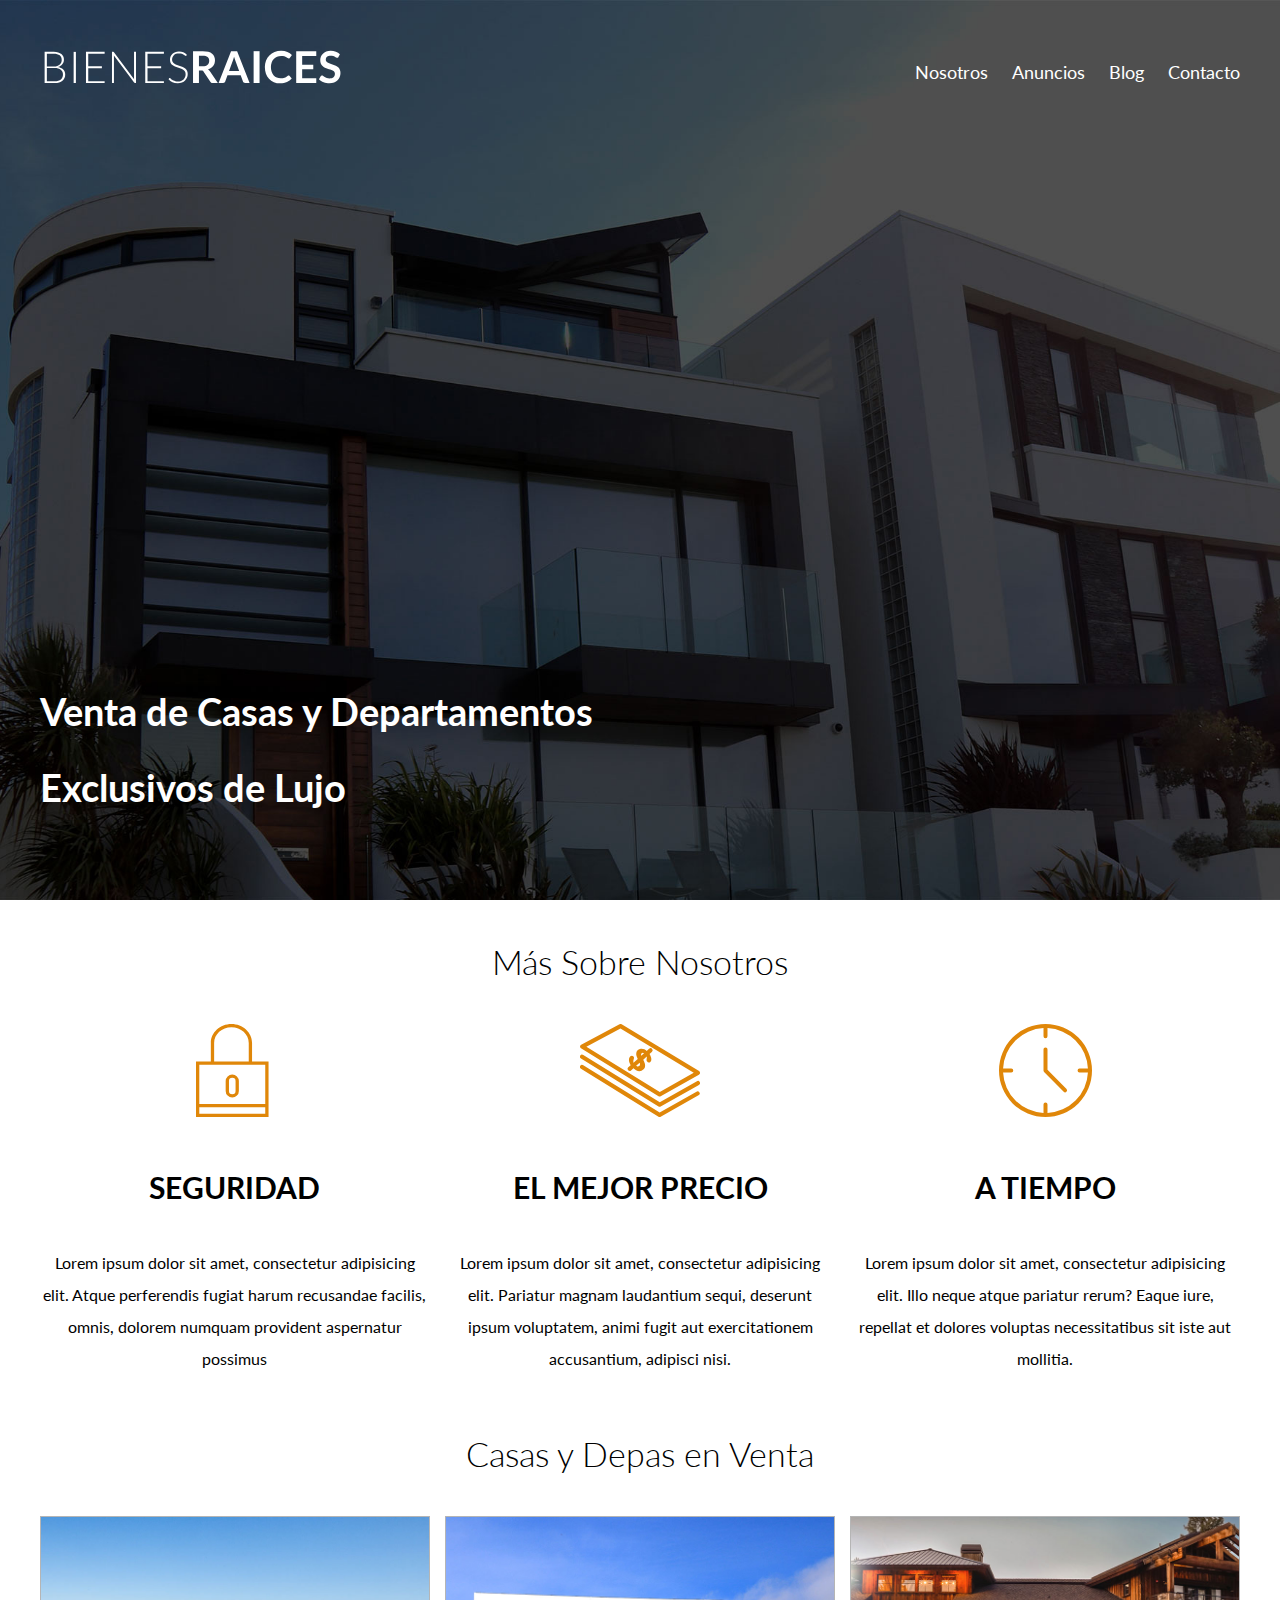
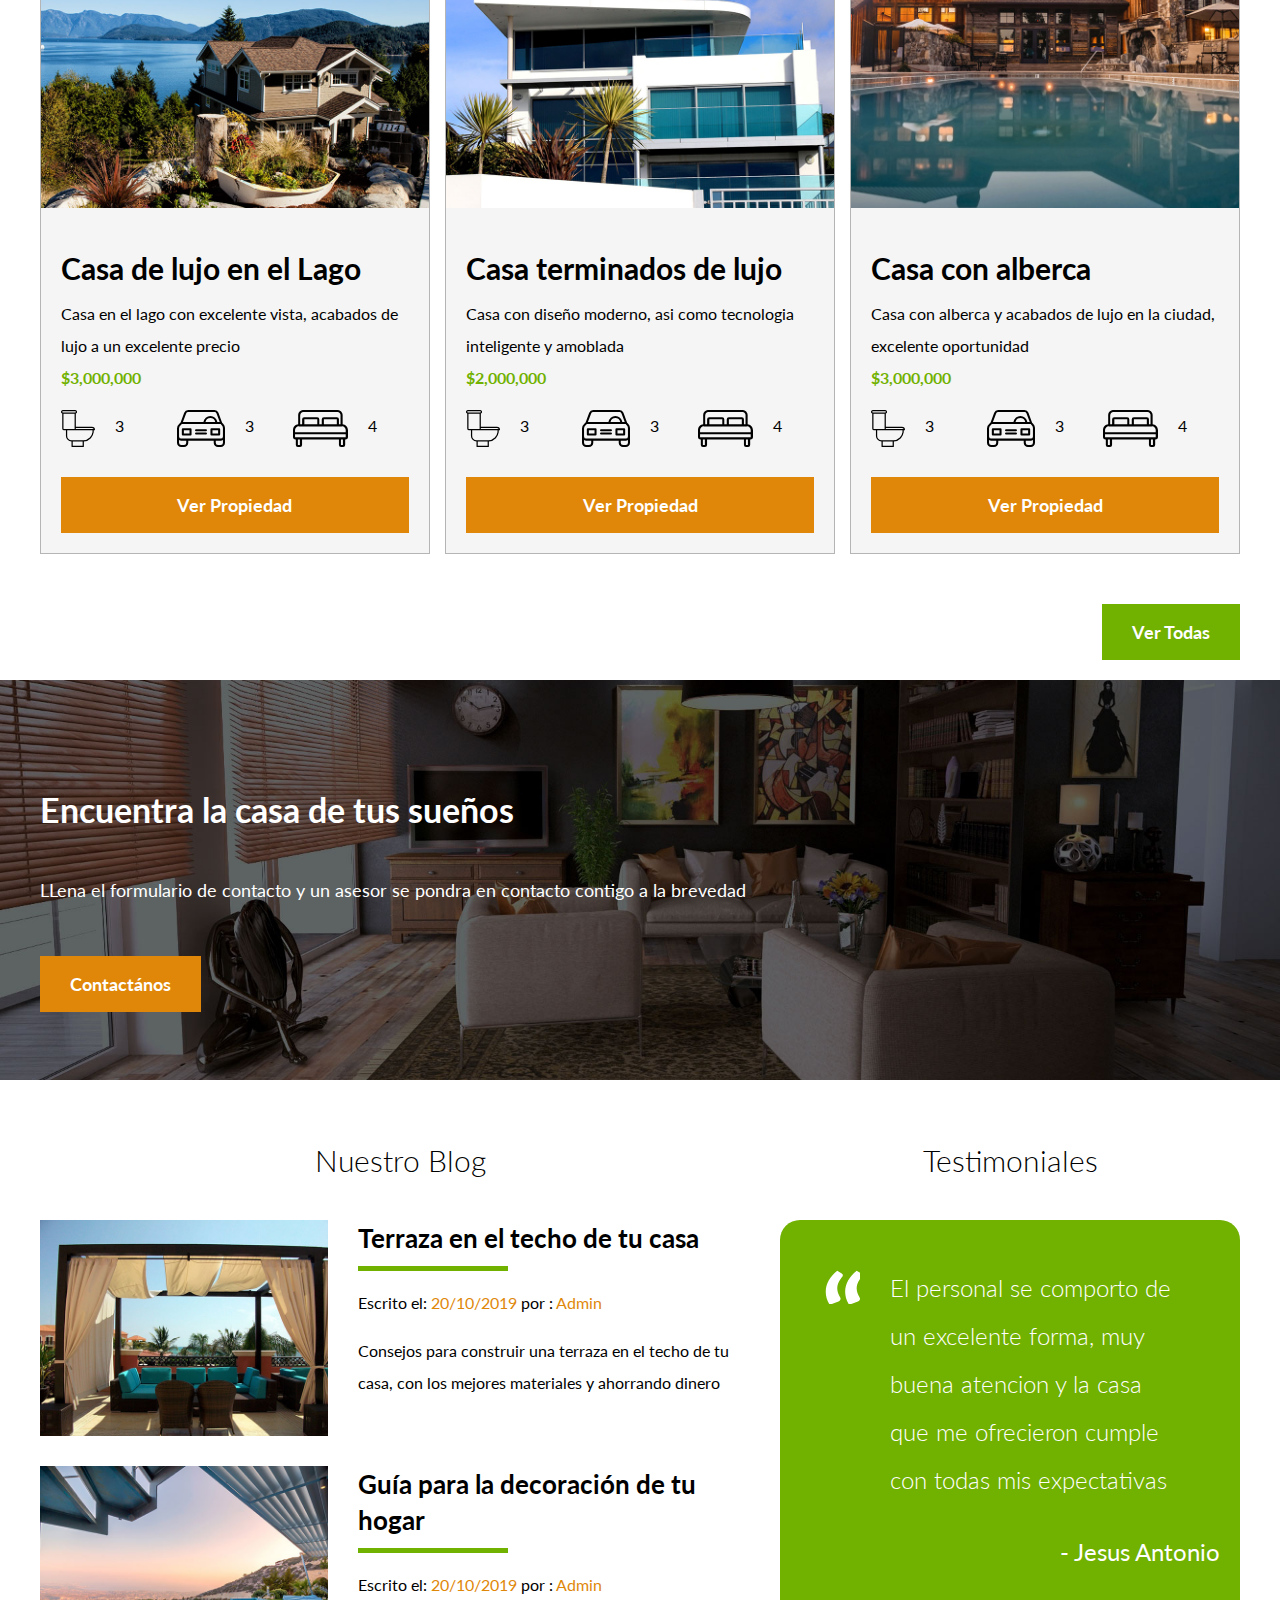
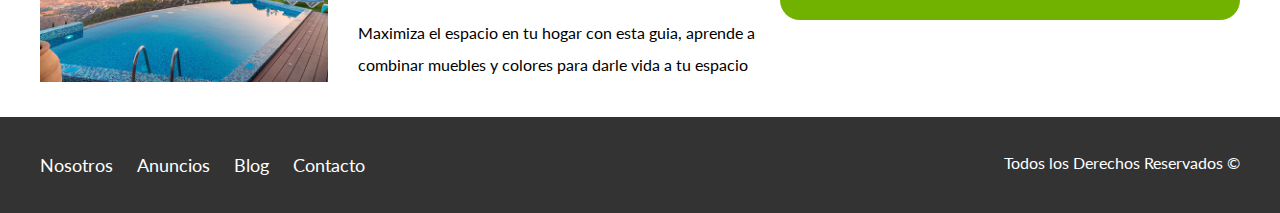
<file: index.html>
<!DOCTYPE html>
<html lang="en">
<head>
	<meta charset="UTF-8">
	<meta name="viewport" content="width=device-width,initial-scale=1.0">
	<meta http-equiv="X-UA-Compatible" content="ie=edge">
	<title>Bienes Raices</title>
	<link href="https://fonts.googleapis.com/css?family=Lato:300,400,700,900&display=swap" rel="stylesheet"> 
	<link rel="stylesheet" href="css/normalize.css">
	<link rel="stylesheet" href="css/styles.css">
</head>
<body>
	<header class="site-header inicio">
		<!-- contenedor necesario para poder centrar la el contenido y poder dejar un espacio en las orillas -->
		<div class="contenedor contenido-header">
			<!-- permite poder manipular la barra de navegacion solo afecta el a y el nav -->
			<div class="barra">
				<a href="index.html">
					<img src="img/logo.svg" alt="Logotipo de Bienes Raices">
				</a>

				<nav class="navegacion">
					<a href="nosotros.html">Nosotros</a>
					<a href="anuncios.html">Anuncios</a>
					<a href="blog.html">Blog</a>
					<a href="contacto.html">Contacto</a>
				</nav>
			</div>

			<h1>Venta de Casas y Departamentos Exclusivos de Lujo</h1>
		</div> 
	</header>

	<section class="contenedor seccion">
		<h2 class="fw-300 centrar-texto">Más Sobre Nosotros</h2>

		<div class="iconos-nosotros">
			<div class="icono">
				<img src="img/icono1.svg" alt="Icono Seguridad">
				<h3>Seguridad</h3>
				<p>Lorem ipsum dolor sit amet, consectetur adipisicing elit. Atque perferendis fugiat harum recusandae facilis, omnis, dolorem numquam provident aspernatur possimus</p>
			</div>

			<div class="icono">
				<img src="img/icono2.svg" alt="Icono Mejor Precio">
				<h3>El Mejor Precio</h3>
				<p>Lorem ipsum dolor sit amet, consectetur adipisicing elit. Pariatur magnam laudantium sequi, deserunt ipsum voluptatem, animi fugit aut exercitationem accusantium, adipisci nisi.</p>
			</div>

			<div class="icono">
				<img src="img/icono3.svg" alt="Icono a Tiempo">
				<h3>A Tiempo</h3>
				<p>Lorem ipsum dolor sit amet, consectetur adipisicing elit. Illo neque atque pariatur rerum? Eaque iure, repellat et dolores voluptas necessitatibus sit iste aut mollitia.</p>
			</div>
		</div>
	</section>

	<main class="seccion contenedor">
		<h2 class="fw-300 centrar-texto">Casas y Depas en Venta</h2>

		<div class="contenedor-anuncios">
			<div class="anuncio">
				<img src="img/anuncio1.jpg" alt="Anuncio casa en el lago">
				<div class="contenido-anuncio">
					<h3>Casa de lujo en el Lago</h3>
					<p>Casa en el lago con excelente vista, acabados de lujo a un excelente precio</p>
					<p class="precio">$3,000,000</p>
					<ul class="iconos-caracteristicas">
						<li>
							<img src="img/icono_wc.svg" alt="icono wc">
							<p>3</p>
						</li>
						<li>
							<img src="img/icono_estacionamiento.svg" alt="icono autos">
							<p>3</p>
						</li>
						<li>
							<img src="img/icono_dormitorio.svg" alt="icono dormitorio">
							<p>4</p>
						</li>
					</ul>
					<a href="anuncio.html" class="boton boton-amarillo d-block">Ver Propiedad</a>
				</div>
			</div>

			<div class="anuncio">
				<img src="img/anuncio2.jpg" alt="Anuncio casa de lujo">
				<div class="contenido-anuncio">
					<h3>Casa terminados de lujo</h3>
					<p>Casa con diseño moderno, asi como tecnologia inteligente y amoblada</p>
					<p class="precio">$2,000,000</p>
					<ul class="iconos-caracteristicas">
						<li>
							<img src="img/icono_wc.svg" alt="icono wc">
							<p>3</p>
						</li>
						<li>
							<img src="img/icono_estacionamiento.svg" alt="icono autos">
							<p>3</p>
						</li>
						<li>
							<img src="img/icono_dormitorio.svg" alt="icono dormitorio">
							<p>4</p>
						</li>
					</ul>
					<a href="anuncio.html" class="boton boton-amarillo d-block">Ver Propiedad</a>
				</div>
			</div>

			<div class="anuncio">
				<img src="img/anuncio3.jpg" alt="Anuncio casa con alberca">
				<div class="contenido-anuncio">
					<h3>Casa con alberca</h3>
					<p>Casa con alberca y acabados de lujo en la ciudad, excelente oportunidad</p>
					<p class="precio">$3,000,000</p>
					<ul class="iconos-caracteristicas">
						<li>
							<img src="img/icono_wc.svg" alt="icono wc">
							<p>3</p>
						</li>
						<li>
							<img src="img/icono_estacionamiento.svg" alt="icono autos">
							<p>3</p>
						</li>
						<li>
							<img src="img/icono_dormitorio.svg" alt="icono dormitorio">
							<p>4</p>
						</li>
					</ul>
					<a href="anuncio.html" class="boton boton-amarillo d-block">Ver Propiedad</a>
				</div>
			</div>
		</div>
		<div class="ver-todas">
			<a href="anuncios.html" class="boton boton-verde">Ver Todas</a>
		</div>
	</main>
	
	<section class="imagen-contacto">
		<div class="contenedor contenido-contacto">
			<h2>Encuentra la casa de tus sueños</h2>
			<p>LLena el formulario de contacto y un asesor se pondra en contacto contigo a la brevedad</p>
			<a href="contacto.html" class="boton boton-amarillo">Contactános</a>
		</div>
	</section>
	
	<div class="seccion-inferior contenedor seccion">
		<section class="blog">
			<h3 class="centrar-texto fw-300">Nuestro Blog</h3>

			<article class="entrada-blog">
				<div class="imagen">
					<img src="img/blog1.jpg" alt="Entrada de blog">
				</div>
				<div class="texto-entrada">
					<a href="entrada.html">
						<h4>Terraza en el techo de tu casa</h4>
					</a>
					<p>Escrito el: <span>20/10/2019</span> por : <span>Admin</span></p>
					<p>Consejos para construir una terraza en el techo de tu casa, con los mejores materiales y ahorrando dinero</p>
				</div>
			</article>

			<article class="entrada-blog">
				<div class="imagen">
					<img src="img/blog2.jpg" alt="Entrada de blog">
				</div>
				
				<div class="texto-entrada">
					<a href="entrada.html">
						<h4>Guía para la decoración de tu hogar</h4>
					</a>
					<p>Escrito el: <span>20/10/2019</span> por : <span>Admin</span></p>
					<p>Maximiza el espacio en tu hogar con esta guia, aprende a combinar muebles y colores para darle vida a tu espacio</p>
				</div>
			</article>
		</section>

		<section class="testimoniales">
			<h3 class="centrar-texto fw-300">Testimoniales</h3>
			<div class="testimonial">
				<blockquote>
					El personal se comporto de un excelente forma, muy buena atencion y la casa que me ofrecieron cumple con todas mis expectativas
				</blockquote>
				<p>- Jesus Antonio</p>
			</div>
		</section>
	</div>
	
	<footer class="site-footer seccion">
		<div class="contenedor contenedor-footer">
			<nav class="navegacion">
				<a href="nosotros.html">Nosotros</a>
				<a href="anuncion.html">Anuncios</a>
				<a href="blog.html">Blog</a>
				<a href="contacto.html">Contacto</a>	
			</nav>
			<p class="copyright">Todos los Derechos Reservados &copy;</p>
		</div>
	</footer>

</body>
</html>
</file>
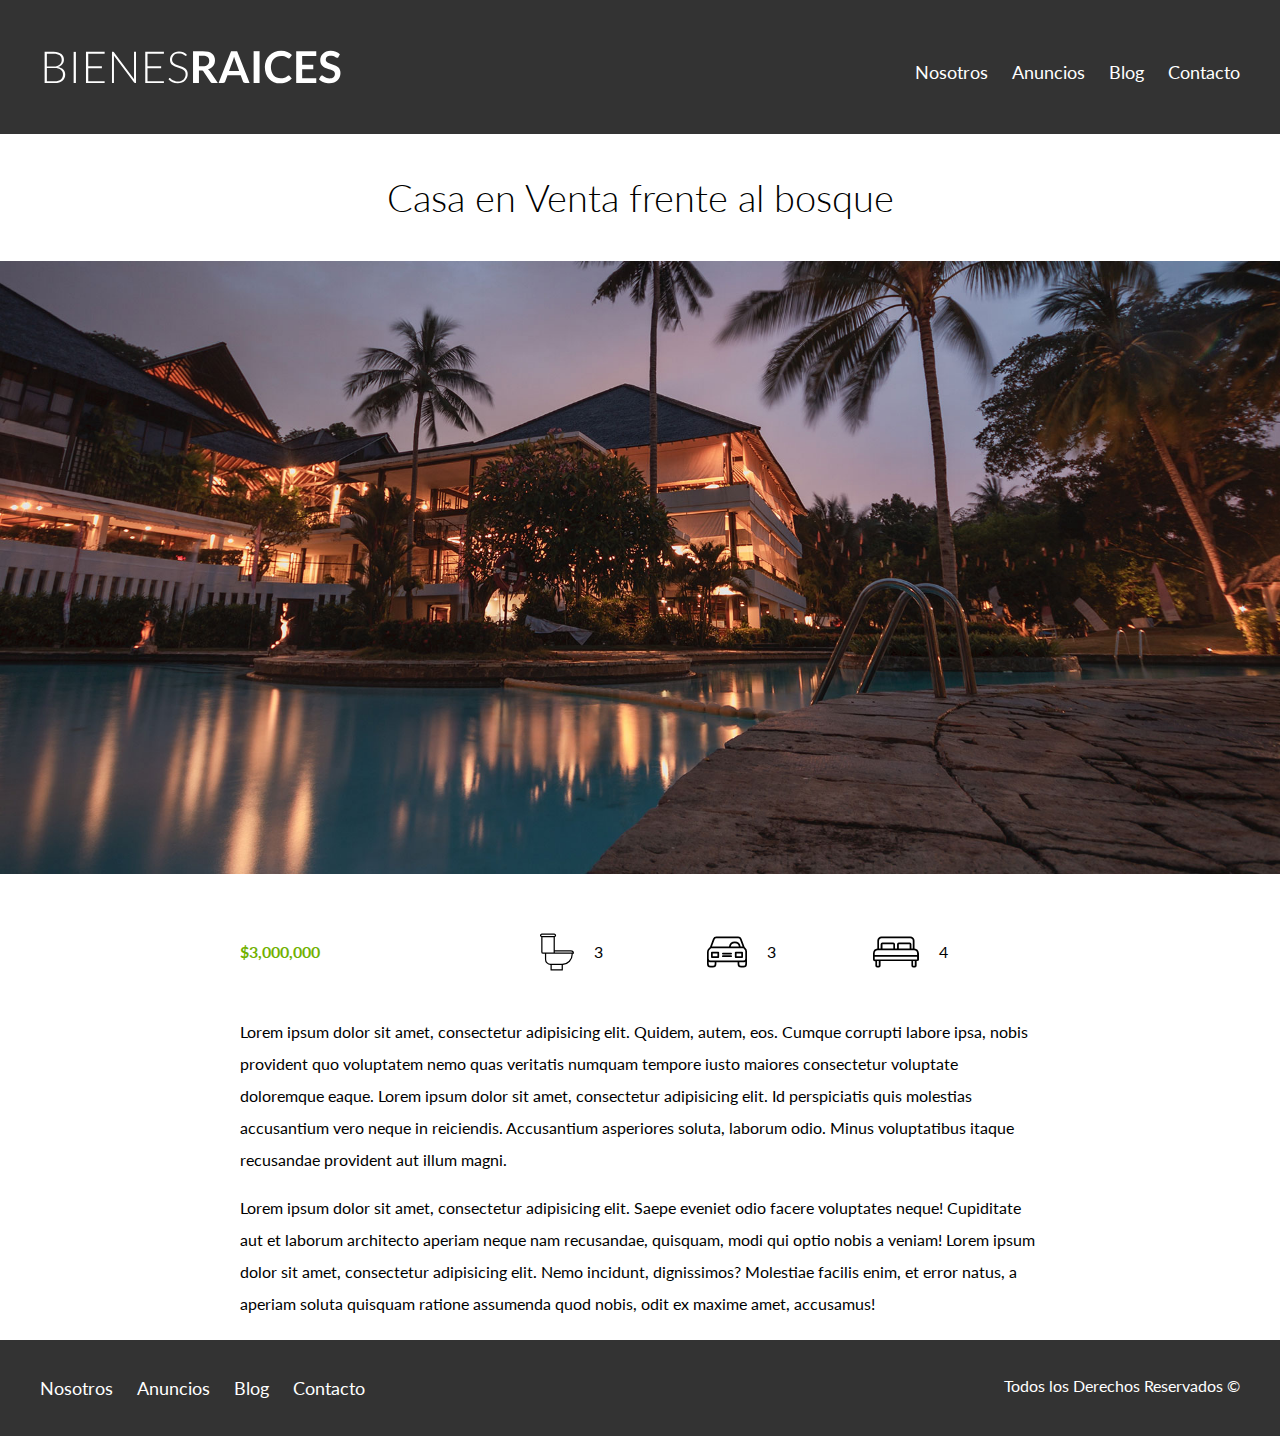
<file: anuncio.html>
<!DOCTYPE html>
<html lang="en">
<head>
	<meta charset="UTF-8">
	<meta name="viewport" content="width=device-width,initial-scale=1.0">
	<meta http-equiv="X-UA-Compatible" content="ie=edge">
	<title>Bienes Raices</title>
	<link href="https://fonts.googleapis.com/css?family=Lato:300,400,700,900&display=swap" rel="stylesheet"> 
	<link rel="stylesheet" href="css/normalize.css">
	<link rel="stylesheet" href="css/styles.css">
</head>
<body>
	<header class="site-header">
		<!-- contenedor necesario para poder centrar la el contenido y poder dejar un espacio en las orillas -->
		<div class="contenedor contenido-header">
			<!-- permite poder manipular la barra de navegacion solo afecta el a y el nav -->
			<div class="barra">
				<a href="index.html">
					<img src="img/logo.svg" alt="Logotipo de Bienes Raices">
				</a>

				<nav class="navegacion">
					<a href="nosotros.html">Nosotros</a>
					<a href="anuncios.html">Anuncios</a>
					<a href="blog.html">Blog</a>
					<a href="contacto.html">Contacto</a>
				</nav>
			</div>

			
		</div> 
	</header>

	
	<h1 class="fw-300 centrar-texto">Casa en Venta frente al bosque</h1>
	<img src="img/destacada.jpg" alt="Imagen Anuncio">	

	<main class="contenedor seccion contenido-centrado">
		<div class="resumen-propiedad">
			<p class="precio">$3,000,000</p>
			<ul class="iconos-caracteristicas">
				<li>
					<img src="img/icono_wc.svg" alt="icono wc">
					<p>3</p>
				</li>
				<li>
					<img src="img/icono_estacionamiento.svg" alt="icono autos">
					<p>3</p>
				</li>
				<li>
					<img src="img/icono_dormitorio.svg" alt="icono dormitorio">
					<p>4</p>
				</li>
			</ul>
		</div>

		<p>
			Lorem ipsum dolor sit amet, consectetur adipisicing elit. Quidem, autem, eos. Cumque corrupti labore ipsa, nobis provident quo voluptatem nemo quas veritatis numquam tempore iusto maiores consectetur voluptate doloremque eaque. Lorem ipsum dolor sit amet, consectetur adipisicing elit. Id perspiciatis quis molestias accusantium vero neque in reiciendis. Accusantium asperiores soluta, laborum odio. Minus voluptatibus itaque recusandae provident aut illum magni.
		</p>

		<p>Lorem ipsum dolor sit amet, consectetur adipisicing elit. Saepe eveniet odio facere voluptates neque! Cupiditate aut et laborum architecto aperiam neque nam recusandae, quisquam, modi qui optio nobis a veniam! Lorem ipsum dolor sit amet, consectetur adipisicing elit. Nemo incidunt, dignissimos? Molestiae facilis enim, et error natus, a aperiam soluta quisquam ratione assumenda quod nobis, odit ex maxime amet, accusamus!</p>
	</main>

	
	
	<footer class="site-footer seccion">
		<div class="contenedor contenedor-footer">
			<nav class="navegacion">
				<a href="nosotros.html">Nosotros</a>
				<a href="anuncion.html">Anuncios</a>
				<a href="blog.html">Blog</a>
				<a href="contacto.html">Contacto</a>	
			</nav>
			<p class="copyright">Todos los Derechos Reservados &copy;</p>
		</div>
	</footer>

</body>
</html>
</file>
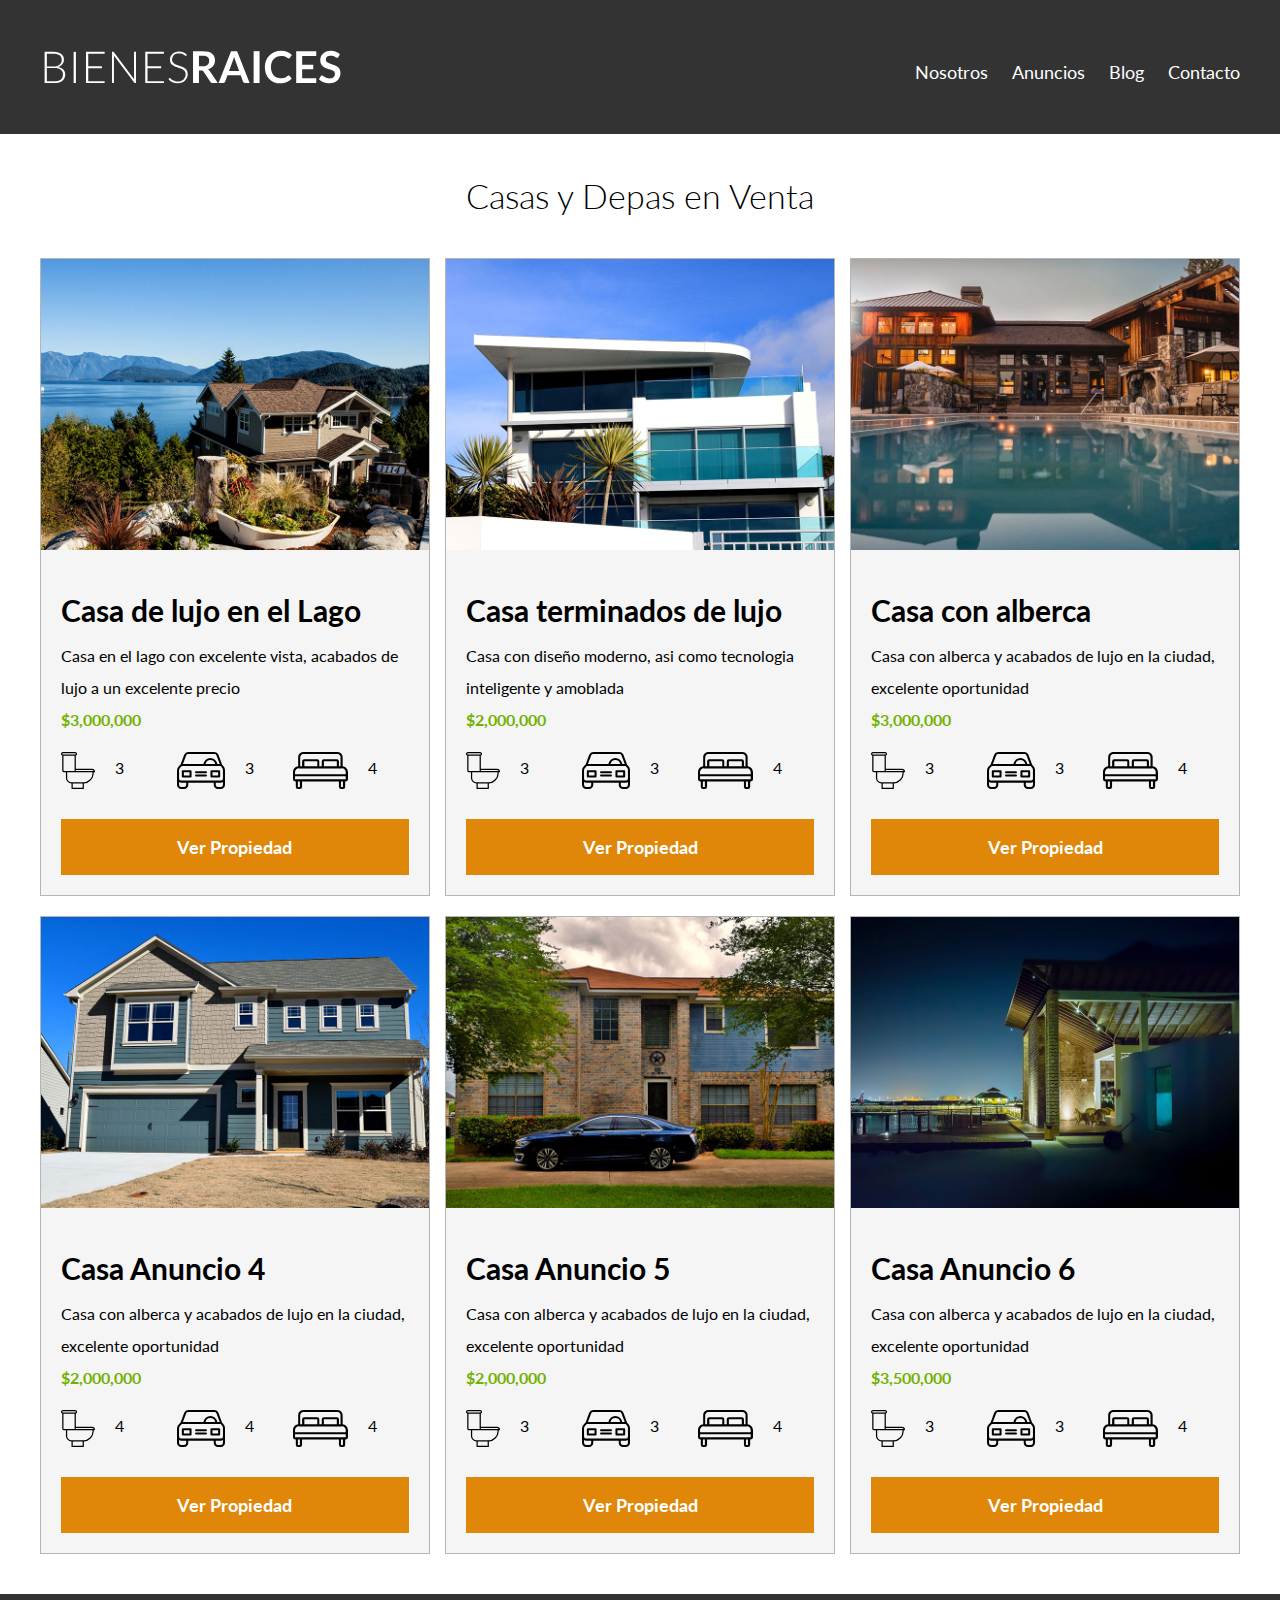
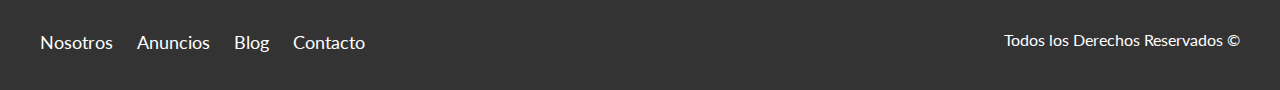
<file: anuncios.html>
<!DOCTYPE html>
<html lang="en">
<head>
	<meta charset="UTF-8">
	<meta name="viewport" content="width=device-width,initial-scale=1.0">
	<meta http-equiv="X-UA-Compatible" content="ie=edge">
	<title>Bienes Raices</title>
	<link href="https://fonts.googleapis.com/css?family=Lato:300,400,700,900&display=swap" rel="stylesheet"> 
	<link rel="stylesheet" href="css/normalize.css">
	<link rel="stylesheet" href="css/styles.css">
</head>
<body>
	<header class="site-header">
		<!-- contenedor necesario para poder centrar la el contenido y poder dejar un espacio en las orillas -->
		<div class="contenedor contenido-header">
			<!-- permite poder manipular la barra de navegacion solo afecta el a y el nav -->
			<div class="barra">
				<a href="index.html">
					<img src="img/logo.svg" alt="Logotipo de Bienes Raices">
				</a>

				<nav class="navegacion">
					<a href="nosotros.html">Nosotros</a>
					<a href="anuncios.html">Anuncios</a>
					<a href="blog.html">Blog</a>
					<a href="contacto.html">Contacto</a>
				</nav>
			</div>

			
		</div> 
	</header>

	
	<main class="seccion contenedor">
		<h2 class="fw-300 centrar-texto">Casas y Depas en Venta</h2>

		<div class="contenedor-anuncios">
			<div class="anuncio">
				<img src="img/anuncio1.jpg" alt="Anuncio casa en el lago">
				<div class="contenido-anuncio">
					<h3>Casa de lujo en el Lago</h3>
					<p>Casa en el lago con excelente vista, acabados de lujo a un excelente precio</p>
					<p class="precio">$3,000,000</p>
					<ul class="iconos-caracteristicas">
						<li>
							<img src="img/icono_wc.svg" alt="icono wc">
							<p>3</p>
						</li>
						<li>
							<img src="img/icono_estacionamiento.svg" alt="icono autos">
							<p>3</p>
						</li>
						<li>
							<img src="img/icono_dormitorio.svg" alt="icono dormitorio">
							<p>4</p>
						</li>
					</ul>
					<a href="anuncio.html" class="boton boton-amarillo d-block">Ver Propiedad</a>
				</div>
			</div>

			<div class="anuncio">
				<img src="img/anuncio2.jpg" alt="Anuncio casa de lujo">
				<div class="contenido-anuncio">
					<h3>Casa terminados de lujo</h3>
					<p>Casa con diseño moderno, asi como tecnologia inteligente y amoblada</p>
					<p class="precio">$2,000,000</p>
					<ul class="iconos-caracteristicas">
						<li>
							<img src="img/icono_wc.svg" alt="icono wc">
							<p>3</p>
						</li>
						<li>
							<img src="img/icono_estacionamiento.svg" alt="icono autos">
							<p>3</p>
						</li>
						<li>
							<img src="img/icono_dormitorio.svg" alt="icono dormitorio">
							<p>4</p>
						</li>
					</ul>
					<a href="anuncio.html" class="boton boton-amarillo d-block">Ver Propiedad</a>
				</div>
			</div>

			<div class="anuncio">
				<img src="img/anuncio3.jpg" alt="Anuncio casa con alberca">
				<div class="contenido-anuncio">
					<h3>Casa con alberca</h3>
					<p>Casa con alberca y acabados de lujo en la ciudad, excelente oportunidad</p>
					<p class="precio">$3,000,000</p>
					<ul class="iconos-caracteristicas">
						<li>
							<img src="img/icono_wc.svg" alt="icono wc">
							<p>3</p>
						</li>
						<li>
							<img src="img/icono_estacionamiento.svg" alt="icono autos">
							<p>3</p>
						</li>
						<li>
							<img src="img/icono_dormitorio.svg" alt="icono dormitorio">
							<p>4</p>
						</li>
					</ul>
					<a href="anuncio.html" class="boton boton-amarillo d-block">Ver Propiedad</a>
				</div>
			</div>


			<div class="anuncio">
				<img src="img/anuncio4.jpg" alt="Anuncio casa 4">
				<div class="contenido-anuncio">
					<h3>Casa Anuncio 4</h3>
					<p>Casa con alberca y acabados de lujo en la ciudad, excelente oportunidad</p>
					<p class="precio">$2,000,000</p>
					<ul class="iconos-caracteristicas">
						<li>
							<img src="img/icono_wc.svg" alt="icono wc">
							<p>4</p>
						</li>
						<li>
							<img src="img/icono_estacionamiento.svg" alt="icono autos">
							<p>4</p>
						</li>
						<li>
							<img src="img/icono_dormitorio.svg" alt="icono dormitorio">
							<p>4</p>
						</li>
					</ul>
					<a href="anuncio.html" class="boton boton-amarillo d-block">Ver Propiedad</a>
				</div>
			</div>


			<div class="anuncio">
				<img src="img/anuncio5.jpg" alt="Anuncio casa 5">
				<div class="contenido-anuncio">
					<h3>Casa Anuncio 5</h3>
					<p>Casa con alberca y acabados de lujo en la ciudad, excelente oportunidad</p>
					<p class="precio">$2,000,000</p>
					<ul class="iconos-caracteristicas">
						<li>
							<img src="img/icono_wc.svg" alt="icono wc">
							<p>3</p>
						</li>
						<li>
							<img src="img/icono_estacionamiento.svg" alt="icono autos">
							<p>3</p>
						</li>
						<li>
							<img src="img/icono_dormitorio.svg" alt="icono dormitorio">
							<p>4</p>
						</li>
					</ul>
					<a href="anuncio.html" class="boton boton-amarillo d-block">Ver Propiedad</a>
				</div>
			</div>


			<div class="anuncio">
				<img src="img/anuncio6.jpg" alt="Anuncio casa con alberca">
				<div class="contenido-anuncio">
					<h3>Casa Anuncio 6</h3>
					<p>Casa con alberca y acabados de lujo en la ciudad, excelente oportunidad</p>
					<p class="precio">$3,500,000</p>
					<ul class="iconos-caracteristicas">
						<li>
							<img src="img/icono_wc.svg" alt="icono wc">
							<p>3</p>
						</li>
						<li>
							<img src="img/icono_estacionamiento.svg" alt="icono autos">
							<p>3</p>
						</li>
						<li>
							<img src="img/icono_dormitorio.svg" alt="icono dormitorio">
							<p>4</p>
						</li>
					</ul>
					<a href="anuncio.html" class="boton boton-amarillo d-block">Ver Propiedad</a>
				</div>
			</div>




		</div>
		
	</main>
	
	<footer class="site-footer seccion">
		<div class="contenedor contenedor-footer">
			<nav class="navegacion">
				<a href="nosotros.html">Nosotros</a>
				<a href="anuncion.html">Anuncios</a>
				<a href="blog.html">Blog</a>
				<a href="contacto.html">Contacto</a>	
			</nav>
			<p class="copyright">Todos los Derechos Reservados &copy;</p>
		</div>
	</footer>

</body>
</html>
</file>
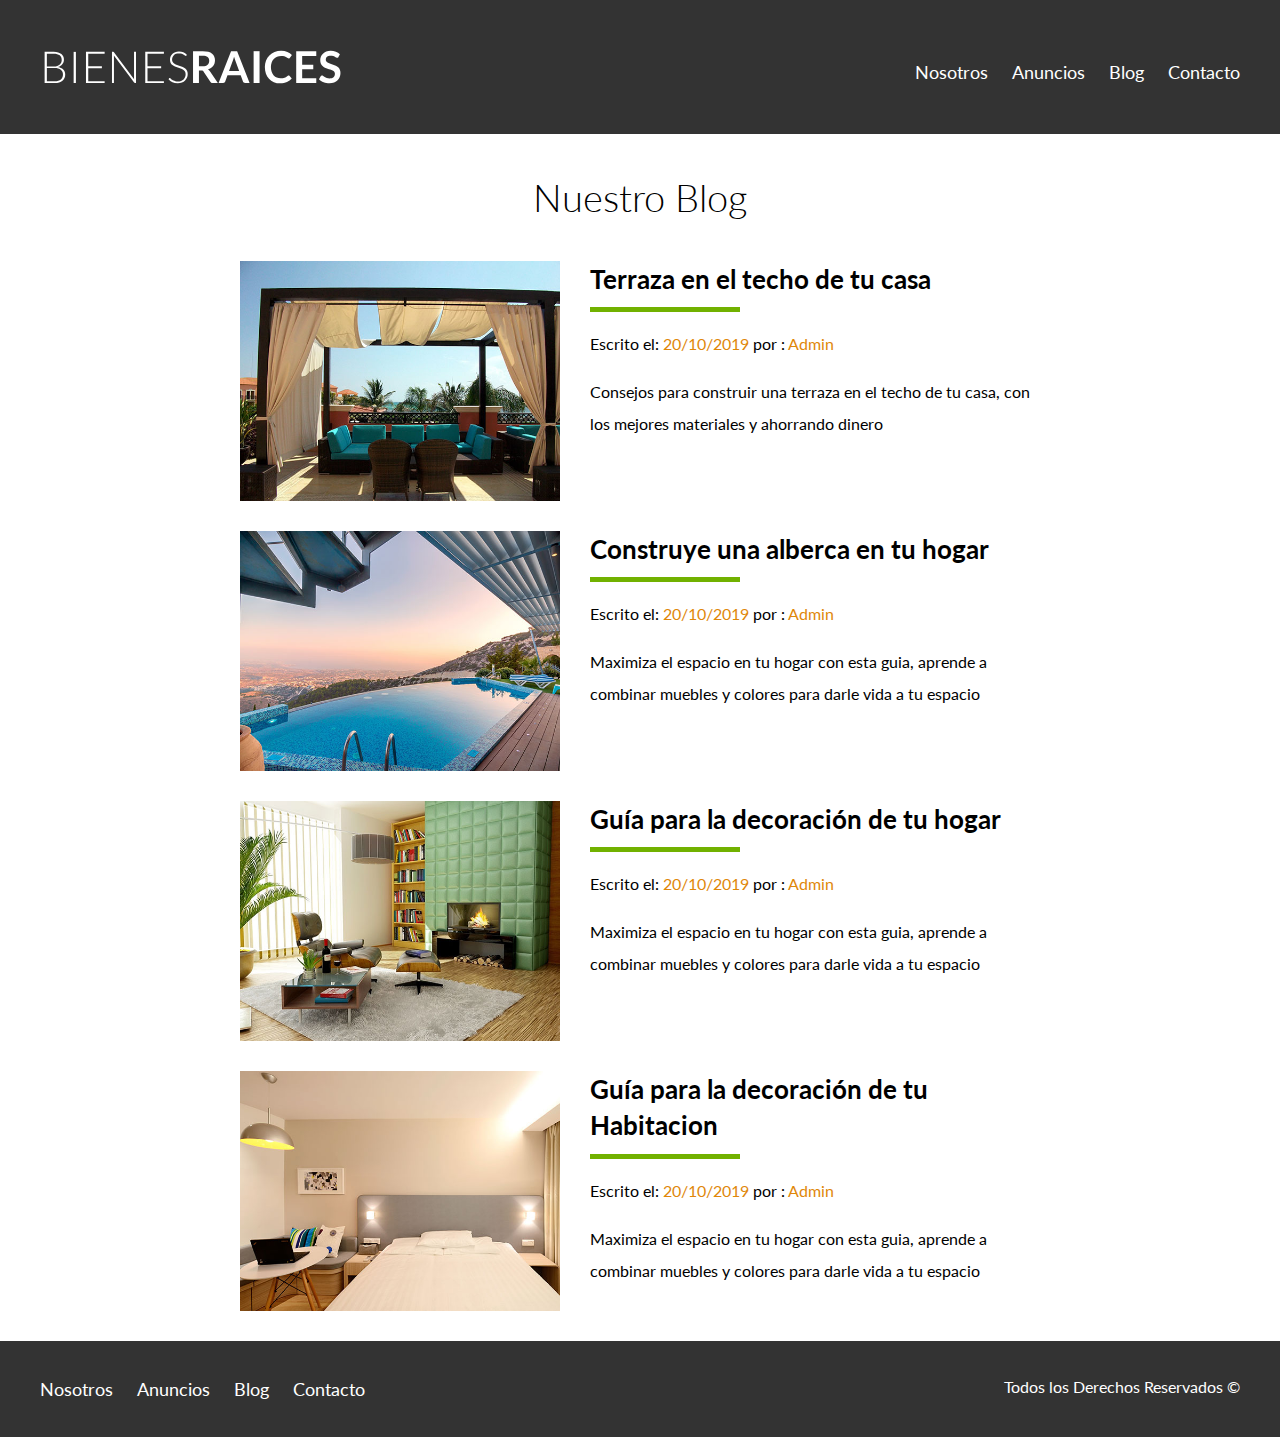
<file: blog.html>
<!DOCTYPE html>
<html lang="en">
<head>
	<meta charset="UTF-8">
	<meta name="viewport" content="width=device-width,initial-scale=1.0">
	<meta http-equiv="X-UA-Compatible" content="ie=edge">
	<title>Bienes Raices</title>
	<link href="https://fonts.googleapis.com/css?family=Lato:300,400,700,900&display=swap" rel="stylesheet"> 
	<link rel="stylesheet" href="css/normalize.css">
	<link rel="stylesheet" href="css/styles.css">
</head>
<body>
	<header class="site-header">
		<!-- contenedor necesario para poder centrar la el contenido y poder dejar un espacio en las orillas -->
		<div class="contenedor contenido-header">
			<!-- permite poder manipular la barra de navegacion solo afecta el a y el nav -->
			<div class="barra">
				<a href="index.html">
					<img src="img/logo.svg" alt="Logotipo de Bienes Raices">
				</a>

				<nav class="navegacion">
					<a href="nosotros.html">Nosotros</a>
					<a href="anuncios.html">Anuncios</a>
					<a href="blog.html">Blog</a>
					<a href="contacto.html">Contacto</a>
				</nav>
			</div>

			
		</div> 
	</header>

	
	<main class="contenedor seccion contenido-centrado">
		<h1 class="fw-300 centrar-texto">Nuestro Blog</h1>
		<article class="entrada-blog">
			<div class="imagen">
				<img src="img/blog1.jpg" alt="Entrada de blog">
			</div>
			<div class="texto-entrada">
				<a href="entrada.html">
					<h4>Terraza en el techo de tu casa</h4>
				</a>
				<p>Escrito el: <span>20/10/2019</span> por : <span>Admin</span></p>
				<p>Consejos para construir una terraza en el techo de tu casa, con los mejores materiales y ahorrando dinero</p>
			</div>
		</article>

		<article class="entrada-blog">
			<div class="imagen">
				<img src="img/blog2.jpg" alt="Entrada de blog">
			</div>

			<div class="texto-entrada">
				<a href="entrada.html">
					<h4>Construye una alberca en tu hogar</h4>
				</a>
				<p>Escrito el: <span>20/10/2019</span> por : <span>Admin</span></p>
				<p>Maximiza el espacio en tu hogar con esta guia, aprende a combinar muebles y colores para darle vida a tu espacio</p>
			</div>
		</article>

		<article class="entrada-blog">
			<div class="imagen">
				<img src="img/blog3.jpg" alt="Entrada de blog">
			</div>

			<div class="texto-entrada">
				<a href="entrada.html">
					<h4>Guía para la decoración de tu hogar</h4>
				</a>
				<p>Escrito el: <span>20/10/2019</span> por : <span>Admin</span></p>
				<p>Maximiza el espacio en tu hogar con esta guia, aprende a combinar muebles y colores para darle vida a tu espacio</p>
			</div>
		</article>

		<article class="entrada-blog">
			<div class="imagen">
				<img src="img/blog4.jpg" alt="Entrada de blog">
			</div>

			<div class="texto-entrada">
				<a href="entrada.html">
					<h4>Guía para la decoración de tu Habitacion</h4>
				</a>
				<p>Escrito el: <span>20/10/2019</span> por : <span>Admin</span></p>
				<p>Maximiza el espacio en tu hogar con esta guia, aprende a combinar muebles y colores para darle vida a tu espacio</p>
			</div>
		</article>
	</main>

	
	
	<footer class="site-footer seccion">
		<div class="contenedor contenedor-footer">
			<nav class="navegacion">
				<a href="nosotros.html">Nosotros</a>
				<a href="anuncion.html">Anuncios</a>
				<a href="blog.html">Blog</a>
				<a href="contacto.html">Contacto</a>	
			</nav>
			<p class="copyright">Todos los Derechos Reservados &copy;</p>
		</div>
	</footer>

</body>
</html>
</file>
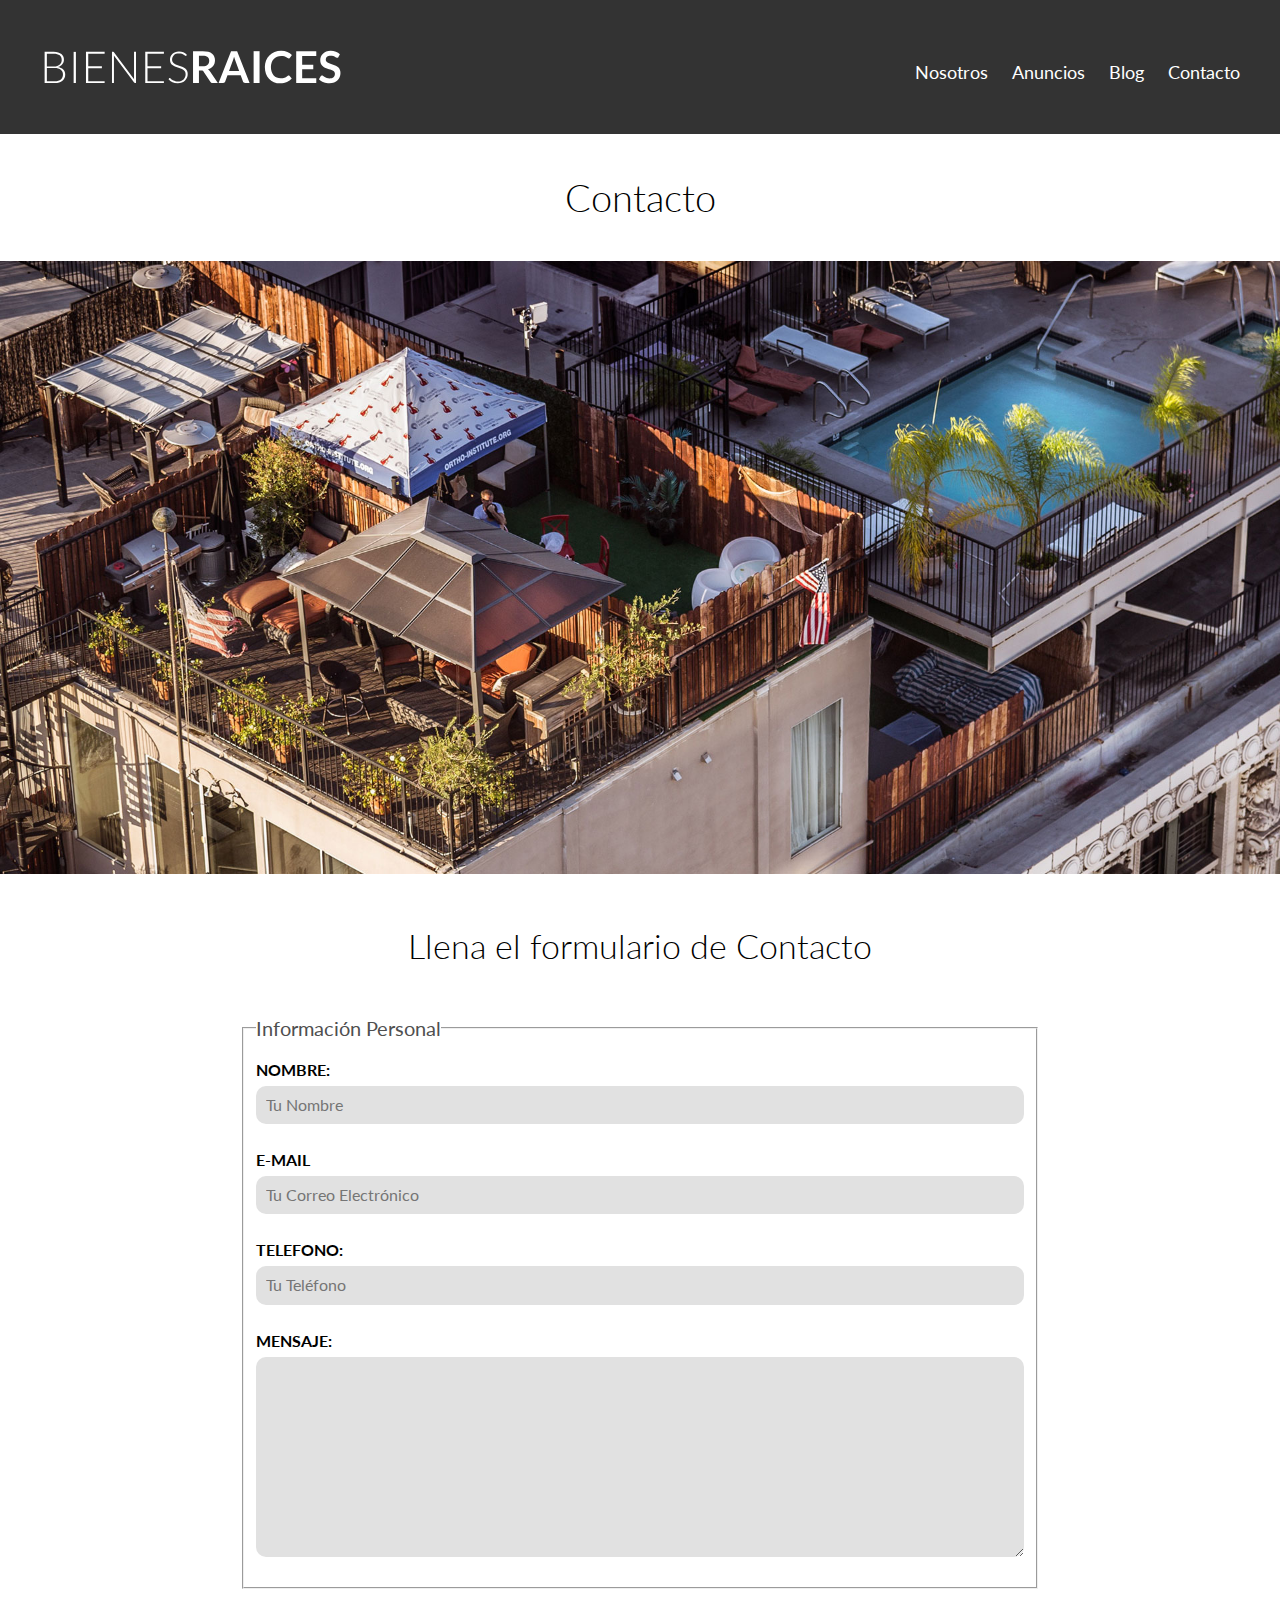
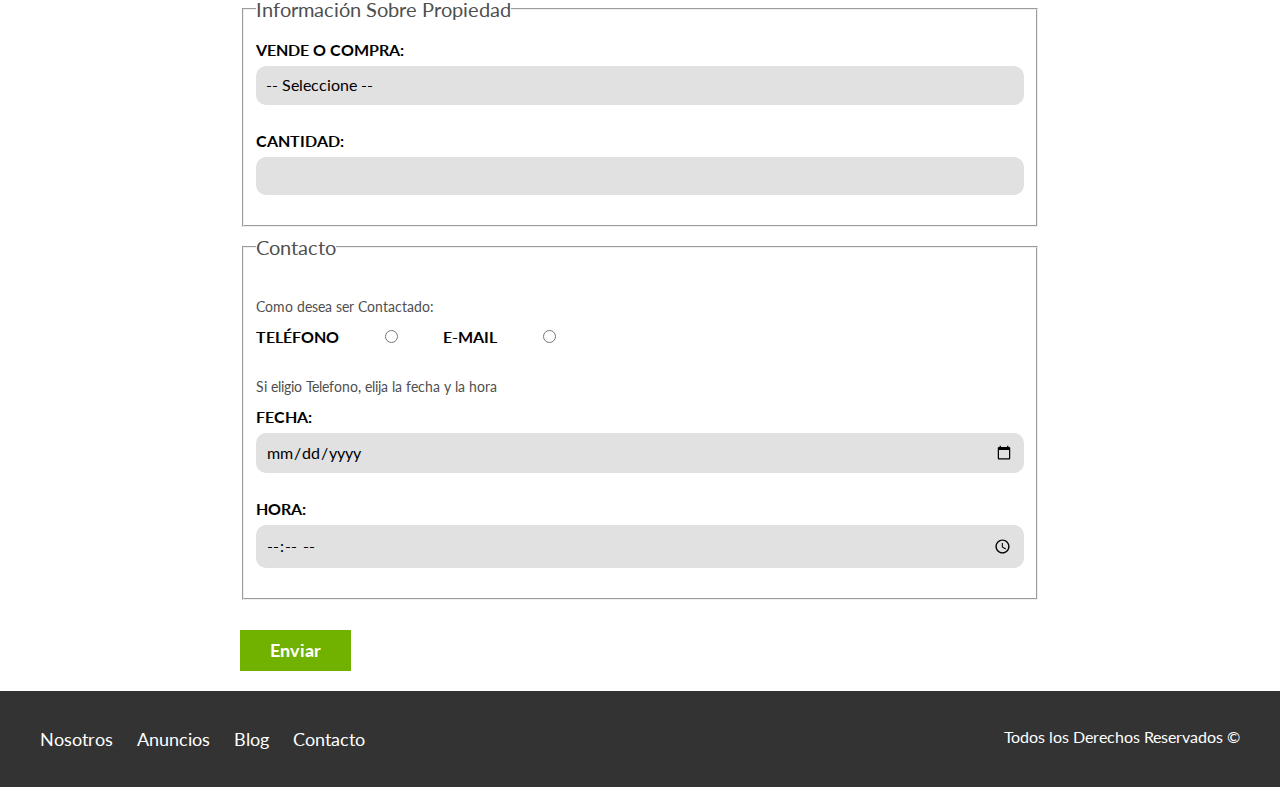
<file: contacto.html>
<!DOCTYPE html>
<html lang="en">
<head>
	<meta charset="UTF-8">
	<meta name="viewport" content="width=device-width,initial-scale=1.0">
	<meta http-equiv="X-UA-Compatible" content="ie=edge">
	<title>Bienes Raices</title>
	<link href="https://fonts.googleapis.com/css?family=Lato:300,400,700,900&display=swap" rel="stylesheet"> 
	<link rel="stylesheet" href="css/normalize.css">
	<link rel="stylesheet" href="css/styles.css">
</head>
<body>
	<header class="site-header">
		<!-- contenedor necesario para poder centrar la el contenido y poder dejar un espacio en las orillas -->
		<div class="contenedor contenido-header">
			<!-- permite poder manipular la barra de navegacion solo afecta el a y el nav -->
			<div class="barra">
				<a href="index.html">
					<img src="img/logo.svg" alt="Logotipo de Bienes Raices">
				</a>

				<nav class="navegacion">
					<a href="nosotros.html">Nosotros</a>
					<a href="anuncios.html">Anuncios</a>
					<a href="blog.html">Blog</a>
					<a href="contacto.html">Contacto</a>
				</nav>
			</div>

			
		</div> 
	</header>

	<h1 class="fw-300 centrar-texto">Contacto</h1>
	<img src="img/destacada3.jpg" alt="Imagen Principal">

	<main class="contenedor seccion contenido-centrado">
		<h2 class="fw-300 centrar-texto">Llena el formulario de Contacto</h2>
		<form class="contacto" action="">
			<fieldset>
				<legend>Información Personal</legend>
				<label for="nombre">Nombre:</label>
				<input type="text" id="nombre" placeholder="Tu Nombre">

				<label for="email">E-mail</label>
				<input type="email" id="email" placeholder="Tu Correo Electrónico" required>

				<label for="telefono">Telefono:</label>
				<input type="tel" id="telefono" placeholder="Tu Teléfono" required>

				<label for="mensaje">Mensaje:</label>
				<textarea id="mensaje"></textarea>	
			</fieldset>

			<fieldset>
				<legend>Información Sobre Propiedad</legend>
				<label for="opciones">Vende o Compra:</label>
				<select  id="opciones">
					<option value="" disabled selected>-- Seleccione --</option>
					<option value="compra">Compra</option>
					<option value="vende">Vende</option>
				</select>

				<label for="cantidad">Cantidad:</label>
				<input type="number" min="0" max="10" step="5" id="cantidad">

			</fieldset>

			<fieldset>
				<legend>Contacto</legend>
				<p>Como desea ser Contactado:</p>
				<div class="forma-contacto">
					<label for="tele">Teléfono</label>
					<input type="radio" name="contacto" value="telefono" id="tele">

					<label for="correo">E-Mail</label>
					<input type="radio" name="contacto" value="correo" id="correo">
				</div>

				<p>Si eligio Telefono, elija la fecha y la hora</p>
				<label for="fecha">Fecha:</label>
				<input type="date" id="fecha">

				<label for="hora">Hora:</label>
				<input type="time" id="hora" min="9:00" max="18:00">

			</fieldset>

			<input class="boton boton-verde" type="submit" value="Enviar">



		</form>
	</main>	

	<footer class="site-footer seccion">
		<div class="contenedor contenedor-footer">
			<nav class="navegacion">
				<a href="nosotros.html">Nosotros</a>
				<a href="anuncion.html">Anuncios</a>
				<a href="blog.html">Blog</a>
				<a href="contacto.html">Contacto</a>	
			</nav>
			<p class="copyright">Todos los Derechos Reservados &copy;</p>
		</div>
	</footer>

</body>
</html>
</file>
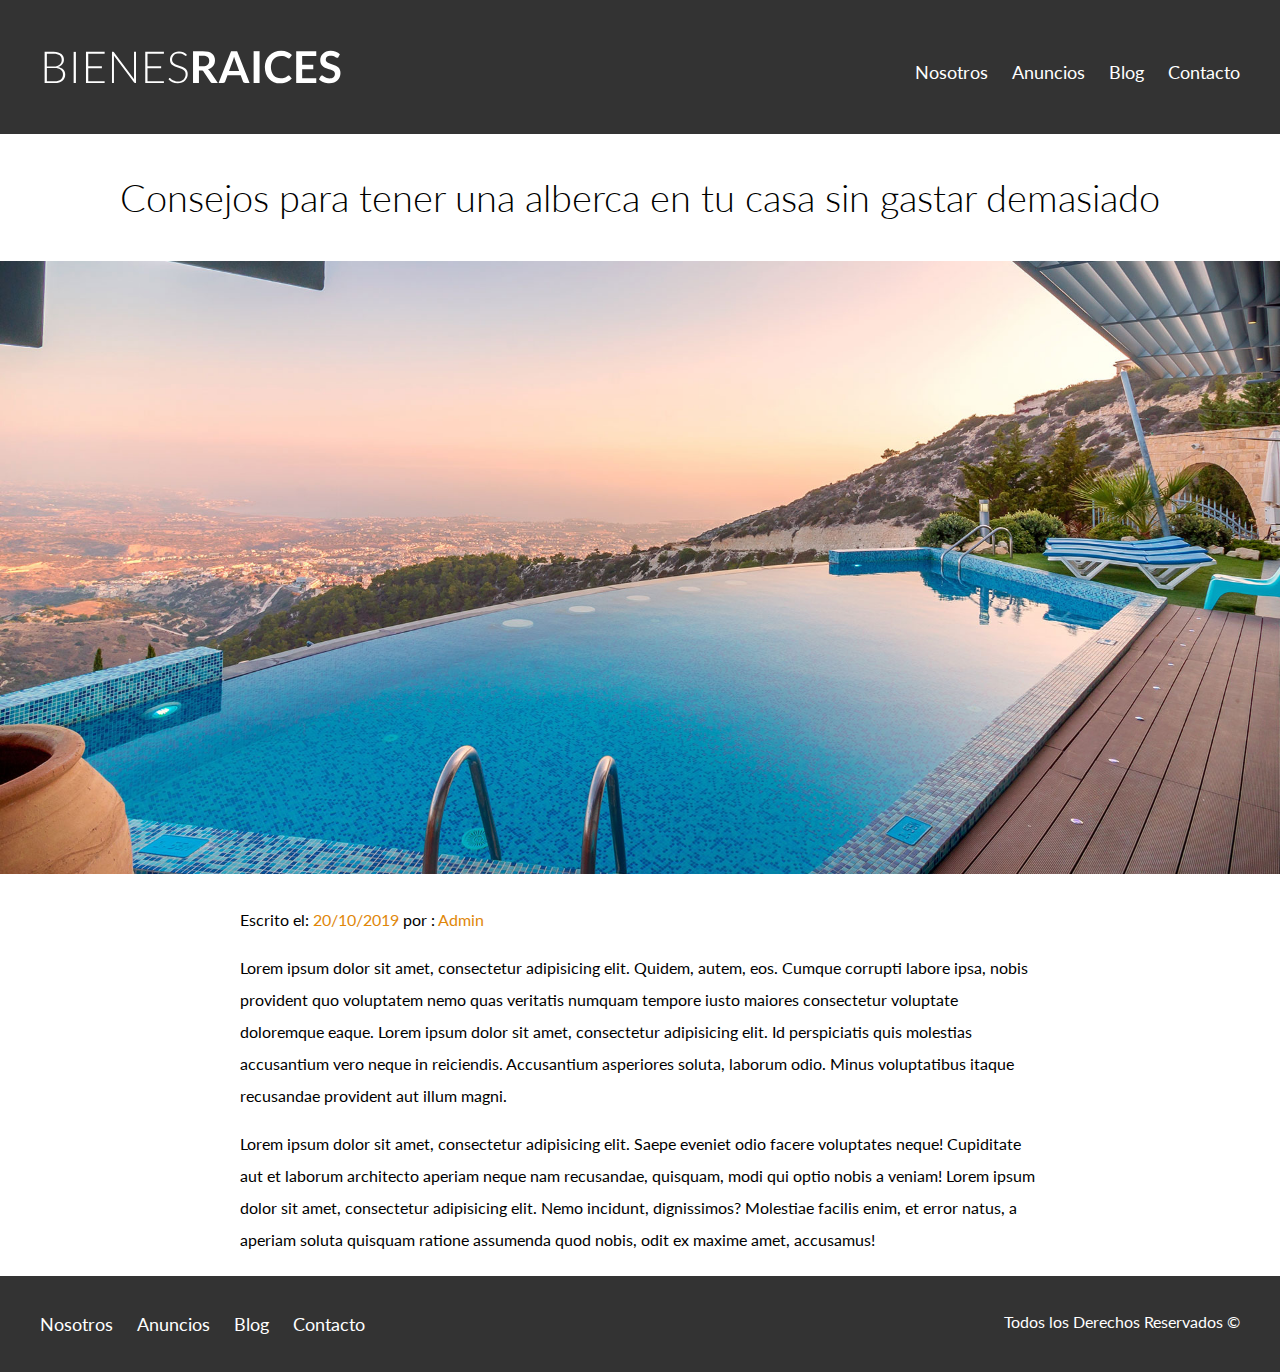
<file: entrada.html>
<!DOCTYPE html>
<html lang="en">
<head>
	<meta charset="UTF-8">
	<meta name="viewport" content="width=device-width,initial-scale=1.0">
	<meta http-equiv="X-UA-Compatible" content="ie=edge">
	<title>Bienes Raices</title>
	<link href="https://fonts.googleapis.com/css?family=Lato:300,400,700,900&display=swap" rel="stylesheet"> 
	<link rel="stylesheet" href="css/normalize.css">
	<link rel="stylesheet" href="css/styles.css">
</head>
<body>
	<header class="site-header">
		<!-- contenedor necesario para poder centrar la el contenido y poder dejar un espacio en las orillas -->
		<div class="contenedor contenido-header">
			<!-- permite poder manipular la barra de navegacion solo afecta el a y el nav -->
			<div class="barra">
				<a href="index.html">
					<img src="img/logo.svg" alt="Logotipo de Bienes Raices">
				</a>

				<nav class="navegacion">
					<a href="nosotros.html">Nosotros</a>
					<a href="anuncios.html">Anuncios</a>
					<a href="blog.html">Blog</a>
					<a href="contacto.html">Contacto</a>
				</nav>
			</div>

			
		</div> 
	</header>

	
	<h1 class="fw-300 centrar-texto">Consejos para tener una alberca en tu casa sin gastar demasiado</h1>
	<img src="img/destacada2.jpg" alt="Imagen Principal">	

	<main class="contenedor seccion contenido-centrado texto-entrada">
		<p>Escrito el: <span>20/10/2019</span> por : <span>Admin</span></p>
		<p>
			Lorem ipsum dolor sit amet, consectetur adipisicing elit. Quidem, autem, eos. Cumque corrupti labore ipsa, nobis provident quo voluptatem nemo quas veritatis numquam tempore iusto maiores consectetur voluptate doloremque eaque. Lorem ipsum dolor sit amet, consectetur adipisicing elit. Id perspiciatis quis molestias accusantium vero neque in reiciendis. Accusantium asperiores soluta, laborum odio. Minus voluptatibus itaque recusandae provident aut illum magni.
		</p>

		<p>Lorem ipsum dolor sit amet, consectetur adipisicing elit. Saepe eveniet odio facere voluptates neque! Cupiditate aut et laborum architecto aperiam neque nam recusandae, quisquam, modi qui optio nobis a veniam! Lorem ipsum dolor sit amet, consectetur adipisicing elit. Nemo incidunt, dignissimos? Molestiae facilis enim, et error natus, a aperiam soluta quisquam ratione assumenda quod nobis, odit ex maxime amet, accusamus!</p>
	</main>

	
	
	<footer class="site-footer seccion">
		<div class="contenedor contenedor-footer">
			<nav class="navegacion">
				<a href="nosotros.html">Nosotros</a>
				<a href="anuncion.html">Anuncios</a>
				<a href="blog.html">Blog</a>
				<a href="contacto.html">Contacto</a>	
			</nav>
			<p class="copyright">Todos los Derechos Reservados &copy;</p>
		</div>
	</footer>

</body>
</html>
</file>
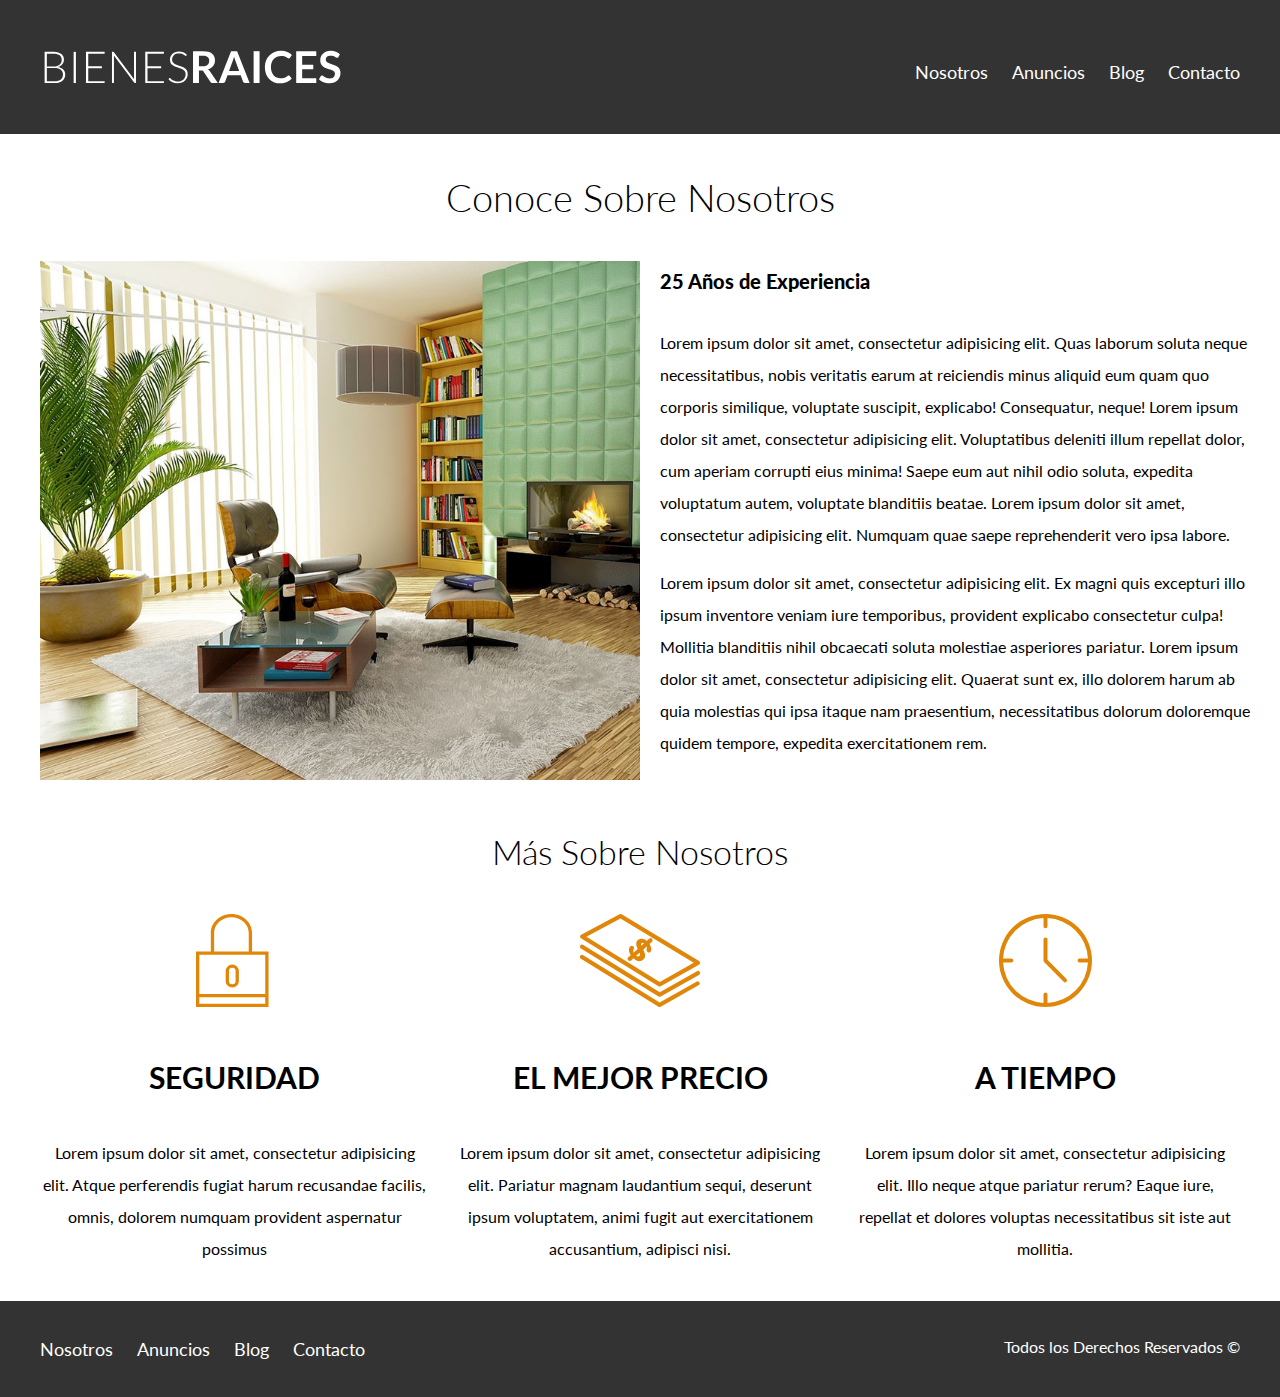
<file: nosotros.html>
<!DOCTYPE html>
<html lang="en">
<head>
	<meta charset="UTF-8">
	<meta name="viewport" content="width=device-width,initial-scale=1.0">
	<meta http-equiv="X-UA-Compatible" content="ie=edge">
	<title>Bienes Raices</title>
	<link href="https://fonts.googleapis.com/css?family=Lato:300,400,700,900&display=swap" rel="stylesheet"> 
	<link rel="stylesheet" href="css/normalize.css">
	<link rel="stylesheet" href="css/styles.css">
</head>
<body>
	<header class="site-header">
		<!-- contenedor necesario para poder centrar la el contenido y poder dejar un espacio en las orillas -->
		<div class="contenedor contenido-header">
			<!-- permite poder manipular la barra de navegacion solo afecta el a y el nav -->
			<div class="barra">
				<a href="index.html">
					<img src="img/logo.svg" alt="Logotipo de Bienes Raices">
				</a>

				<nav class="navegacion">
					<a href="nosotros.html">Nosotros</a>
					<a href="anuncios.html">Anuncios</a>
					<a href="blog.html">Blog</a>
					<a href="contacto.html">Contacto</a>
				</nav>
			</div>

			
		</div> 
	</header>

	<main class="contenedor">
		<h1 class="fw-300 centrar-texto">Conoce Sobre Nosotros</h1>

		<div class="contenido-nosotros">
			<div class="imagen">
				<img src="img/nosotros.jpg" alt="imagen sobre nosotros">
			</div>
			<div class="texto-nosotros">
				<blockquote>25 Años de Experiencia</blockquote>
				<p>Lorem ipsum dolor sit amet, consectetur adipisicing elit. Quas laborum soluta neque necessitatibus, nobis veritatis earum at reiciendis minus aliquid eum quam quo corporis similique, voluptate suscipit, explicabo! Consequatur, neque! Lorem ipsum dolor sit amet, consectetur adipisicing elit. Voluptatibus deleniti illum repellat dolor, cum aperiam corrupti eius minima! Saepe eum aut nihil odio soluta, expedita voluptatum autem, voluptate blanditiis beatae. Lorem ipsum dolor sit amet, consectetur adipisicing elit. Numquam quae saepe reprehenderit vero ipsa labore.</p>

				<p>Lorem ipsum dolor sit amet, consectetur adipisicing elit. Ex magni quis excepturi illo ipsum inventore veniam iure temporibus, provident explicabo consectetur culpa! Mollitia blanditiis nihil obcaecati soluta molestiae asperiores pariatur. Lorem ipsum dolor sit amet, consectetur adipisicing elit. Quaerat sunt ex, illo dolorem harum ab quia molestias qui ipsa itaque nam praesentium, necessitatibus dolorum doloremque quidem tempore, expedita exercitationem rem.</p>
			</div>
		</div>
	</main>

	<section class="contenedor seccion">
		<h2 class="fw-300 centrar-texto">Más Sobre Nosotros</h2>

		<div class="iconos-nosotros">
			<div class="icono">
				<img src="img/icono1.svg" alt="Icono Seguridad">
				<h3>Seguridad</h3>
				<p>Lorem ipsum dolor sit amet, consectetur adipisicing elit. Atque perferendis fugiat harum recusandae facilis, omnis, dolorem numquam provident aspernatur possimus</p>
			</div>

			<div class="icono">
				<img src="img/icono2.svg" alt="Icono Mejor Precio">
				<h3>El Mejor Precio</h3>
				<p>Lorem ipsum dolor sit amet, consectetur adipisicing elit. Pariatur magnam laudantium sequi, deserunt ipsum voluptatem, animi fugit aut exercitationem accusantium, adipisci nisi.</p>
			</div>

			<div class="icono">
				<img src="img/icono3.svg" alt="Icono a Tiempo">
				<h3>A Tiempo</h3>
				<p>Lorem ipsum dolor sit amet, consectetur adipisicing elit. Illo neque atque pariatur rerum? Eaque iure, repellat et dolores voluptas necessitatibus sit iste aut mollitia.</p>
			</div>
		</div>
	</section>
	
	<footer class="site-footer seccion">
		<div class="contenedor contenedor-footer">
			<nav class="navegacion">
				<a href="nosotros.html">Nosotros</a>
				<a href="anuncion.html">Anuncios</a>
				<a href="blog.html">Blog</a>
				<a href="contacto.html">Contacto</a>	
			</nav>
			<p class="copyright">Todos los Derechos Reservados &copy;</p>
		</div>
	</footer>

</body>
</html>
</file>
<file: css/styles.css>
html{
	box-sizing: border-box;
	font-size: 62.5%; /*reset para rems - 62.5% = 10px de 16px*/
}


*,*:before,*:after{
	box-sizing: inherit;
}

body{
	font-family: 'Lato', sans-serif;
	font-size: 1.6rem;
	line-height: 2;
}



/* Globales */

img{
	max-width: 100%; /*la imagen se adapta al contenedor*/
}

.contenedor{
	max-width: 120rem; /* Tomar todo el espacio disponible pero no se puede pasar de 1200px*/
	margin:0 auto 0 auto;  /*centrar hacia los lados izquierda y derecha*/
}

h1{
 	font-size: 3.8rem;
}

h2{
	font-size: 3.4rem;
}

h3{
	font-size: 3rem;
}

h4{
	font-size: 2.6rem;
}

/* Utilidades */
.seccion{
	margin-top: 2rem;
	margin-bottom: 2rem;
}

.fw-300{
	font-weight: 300;
}

.centrar-texto{
	text-align: center;
}

.d-block{
	display: block !important;
}

.contenido-centrado{
	max-width: 80rem; /*maximo 800px de ahi no se pasa*/
}

/* Botones */
.boton{
	color:#FFFFFF;
	font-weight: 700;
	text-decoration: none;
	font-size: 1.8rem;
	padding: 1rem 3rem; /*1 ariba y 3 izquiera y derecha*/
	margin-top: 3rem;
	display: inline-block; /*necesario para dar margin */
	text-align: center;
	border:none;
}

.boton:hover{
	cursor: pointer;
}

.boton-amarillo{
	background-color: #E08709;
}

.boton-verde{
	background-color: #71B100;
}




/* Header */
.site-header{
	background-color: #333333;
	padding: 1rem 0 3rem 0;
}

/*aplica este estilo al elemento que tenga las dos clase site-header e inicio*/
.site-header.inicio{
	background-image: url(../img/header.jpg);
	background-position: center center; /*mostrar la imagen desde el centro y se expande a todo el contenido*/
	background-size: cover;/*fuerza a que la imagen tome todo el espacio disponible tanto en altura como en anchura y guarda las proporciones*/
	height: 100vh; /*toma la altura de mi pantalla con vh maximo la imagen ocupara toda la pantalla*/
	min-height: 60rem;/*si el usuario tiene pantalla pequeña minimo medira 600px*/

}

.contenido-header{
	height: 100%;
	display: flex; /*solo afectara el primer nivel de hijos en este caso el div barra y el h1*/
	flex-direction: column; /*alinear en tipo columna*/
	justify-content: space-between; /*alinear elemento uno ariba y otro abajo*/
}

.contenido-header h1{
	color:#ffffff;
	padding-bottom: 2rem;
	max-width: 60rem;
	line-height: 2; /*interlineado*/
}


.barra{
	display: flex;
	justify-content:space-between; /*alinear horizontalemente los elementos uno a la izquiera y otro a la derecha*/
	align-items:center; /*alinear verticalmente*/
	padding-top: 3rem;
}

/* Navegacion */
/* Estilos a los enlaces de la navegacion*/
.navegacion a{
	color:#ffffff;
	text-decoration: none;
	font-size: 1.8rem; /*18px*/
	margin-right: 2rem;/*margen a la derecha separacion con el siguiente enlace */
}

.navegacion a:hover{
	color:#71B100;
}
/*al ultimo enlace de navegacion quitarle el margen derecho*/
.navegacion a:last-of-type{
	margin:0;
}

/* Iconos Nosotros*/

.iconos-nosotros{
	display: flex;
	justify-content: space-between;
}

.icono{
	flex-basis: calc( 33.3% - 1rem ); /*ancho de los elementos es necesario usarlo por que se esta usando flexbox*/
	text-align: center;
}

.icono h3{
	text-transform: uppercase;
}


/* Anuncios */
.contenedor-anuncios{
	display: flex;
	justify-content: space-between; /*separacion entre anuncios*/
	flex-wrap: wrap; /*nowrap por defecto*/
}

.anuncio{
	flex:0 0 calc(33.3% - 1rem);
	/*flex-grow: 0; /*para que el contenido cresca */
	/*flex-shrink: 0; /*permite que el contenido se haga pequeño si es posible
	flex-basis: calc(33.3% - 1rem); todas se escriben como en la linea 169*/
	border:1px solid #B5B5B5;
	background-color: #F5F5F5;
	margin-bottom: 2rem;
}

.contenido-anuncio{
	padding:2rem;
}

.contenido-anuncio h3,
.contenido-anuncio p{
	margin:0;
}

.precio{
	color:#71B100;
	font-weight: 700;
}

.iconos-caracteristicas{
	list-style: none;
	padding: 0;
	display: flex;
	justify-content: space-evenly;
	flex: 1; /*el contenido crece pero se limita por el max-width de 50rem*/
	max-width: 50rem;
}

.iconos-caracteristicas li{
	flex: 1;
	display: flex;
}

.iconos-caracteristicas li img{
	margin-right: 2rem;
}

.ver-todas{
	display: flex;
	justify-content: flex-end;
}

/* Contacto Home*/
.imagen-contacto{
	background-image: url(../img/encuentra.jpg);
	background-position: center center;
	background-size: cover;
	height: 40rem;
	display: flex;
	align-items: center; /*centrar verticalmente*/
}

.contenido-contacto{
	flex:1; /* Detecta el tamaño disponible */
	color:#ffffff;
}

.contenido-contacto p{
	font-size: 1.8rem;
}


/* Seccion Inferior */
.seccion-inferior{
	display: flex; /*guardar cambios y probar se coloca mitad y mitad*/
	justify-content: space-between;
}

.seccion-inferior .blog{
	flex-basis: 60%; /*toma solo el 60% de ancho */
}

.seccion-inferior .testimoniales{
	flex-basis: calc(40% - 2rem); /*toma 40% de ancho*/
}

.entrada-blog{
	display: flex; /*solo afecta al primer nivel el div imagen y el div text-entrada guardar cambios y probar*/
	justify-content: space-between;
	margin-bottom: 2rem;
}

/*selecciona el ultimo elemento y le quita el margen*/
.entrada-blog:last-of-type{
	margin-bottom:0;
}

.entrada-blog .imagen{
	flex-basis: 40%;
}

.entrada-blog .texto-entrada{
	flex-basis: calc(60% - 3rem); /*le resta 30px para que halla algo de separacion*/
}

.texto-entrada a{
	color:#000000;
	text-decoration: none;
}

.texto-entrada h4{
	margin:0;
	line-height: 1.4;
}

/*crear un elemento despues del h4 (es la linea verde) son llamados pseudoelementos no son elementos html*/
.texto-entrada h4::after{
	/*content:'hola';*/
	content:'';
	display: block; /*para poder agregar with y margin*/
	width: 15rem;
	height: .5rem;
	background-color: #71B100;
	margin-top: 1rem;
}
.texto-entrada span{
	color:#E08709;
}

/* Testomoniales */
.testimonial{
	background-color: #71B100;
	font-size: 2.4rem;
	padding: 2rem;
	color:#ffffff;
	border-radius:2rem;
}

.testimonial p{
	text-align: right;
}

/*antes del blockquote crear comilla*/
.testimonial blockquote::before{
	content: '';
	background-image: url(../img/comilla.svg);
	width: 4rem;
	height: 4rem;
	position: absolute; /*hijo del blockquote*/
	left: -2rem;

}

.testimonial blockquote{
	position: relative; /*padre del elemento before*/
	padding-left: 5rem;
	font-weight: 300;
}

/* Footer*/
.site-footer{
	background-color: #333333;
	margin:0;
}

.contenedor-footer{
	padding: 3rem 0; /*3 ariba y abajo y 0 izquiera y derecha*/
	display: flex; /*probar aqui*/
	justify-content: space-between;

}

.copyright{
	margin:0;
	color: #ffffff;
}




/* INTERNAS */

/* Nosotros */
/*tengo este elemento padre y dos hijos el div imagen y el div texto-nosotros y asi creamos 2 columnas para cada uno*/
.contenido-nosotros{
	display: grid;
	grid-template-columns: 50% 50%; /* una columna a la izquiera y otra a la derecha
	50% para el div imagen  50% para el div texto-nosotros*/
	grid-column-gap: 2rem; /*separacion entre cada columna columna imagen y columna text-nosotros*/
}

.texto-nosotros blockquote{
	font-weight: 900;
	font-size: 2rem;
	margin:0;
	padding: 0 0 1rem 0;

}

/*Anuncio*/
.resumen-propiedad{
	display: flex;
	justify-content: space-between; /*alinea horizontalmente*/
	align-items: center; /*alinea verticalmente*/
}

/* Contacto */

/*afecta a todos los parrafos que esten dentro del form contacto*/
.contacto p{
	font-size: 1.4rem;
	color:#4f4f4f;
	margin: 2rem 0 0 0;
}

legend{
	font-size: 2rem;
	color:#4f4f4f;
}

label{
	display: block; /*permite que el label tome todo el espacio disponible*/
	font-weight: 700;
	text-transform: uppercase;
}

/*selecciona todos los input excepto el submit*/
input:not([type="submit"]),
textarea,
select{
	padding: 1rem;
	display: block; /*ocupa todo el espacio*/
	width: 100%; /*tamaño 100%*/
	background-color: #e1e1e1;
	margin-bottom: 2rem;
	border:none;
	border-radius: 1rem;
}

input[type="radio"]{
	width: auto;
	margin: 0;
}

select{
	-webkit-appearance:none; /*webkit necesario para chrome*/
	appearence:none;
}

textarea{
	height: 20rem;	
}

.forma-contacto{
	max-width: 30rem;
	display: flex;
	justify-content: space-between;
	align-items: center; /*centrar verticalmente*/
}
</file>
